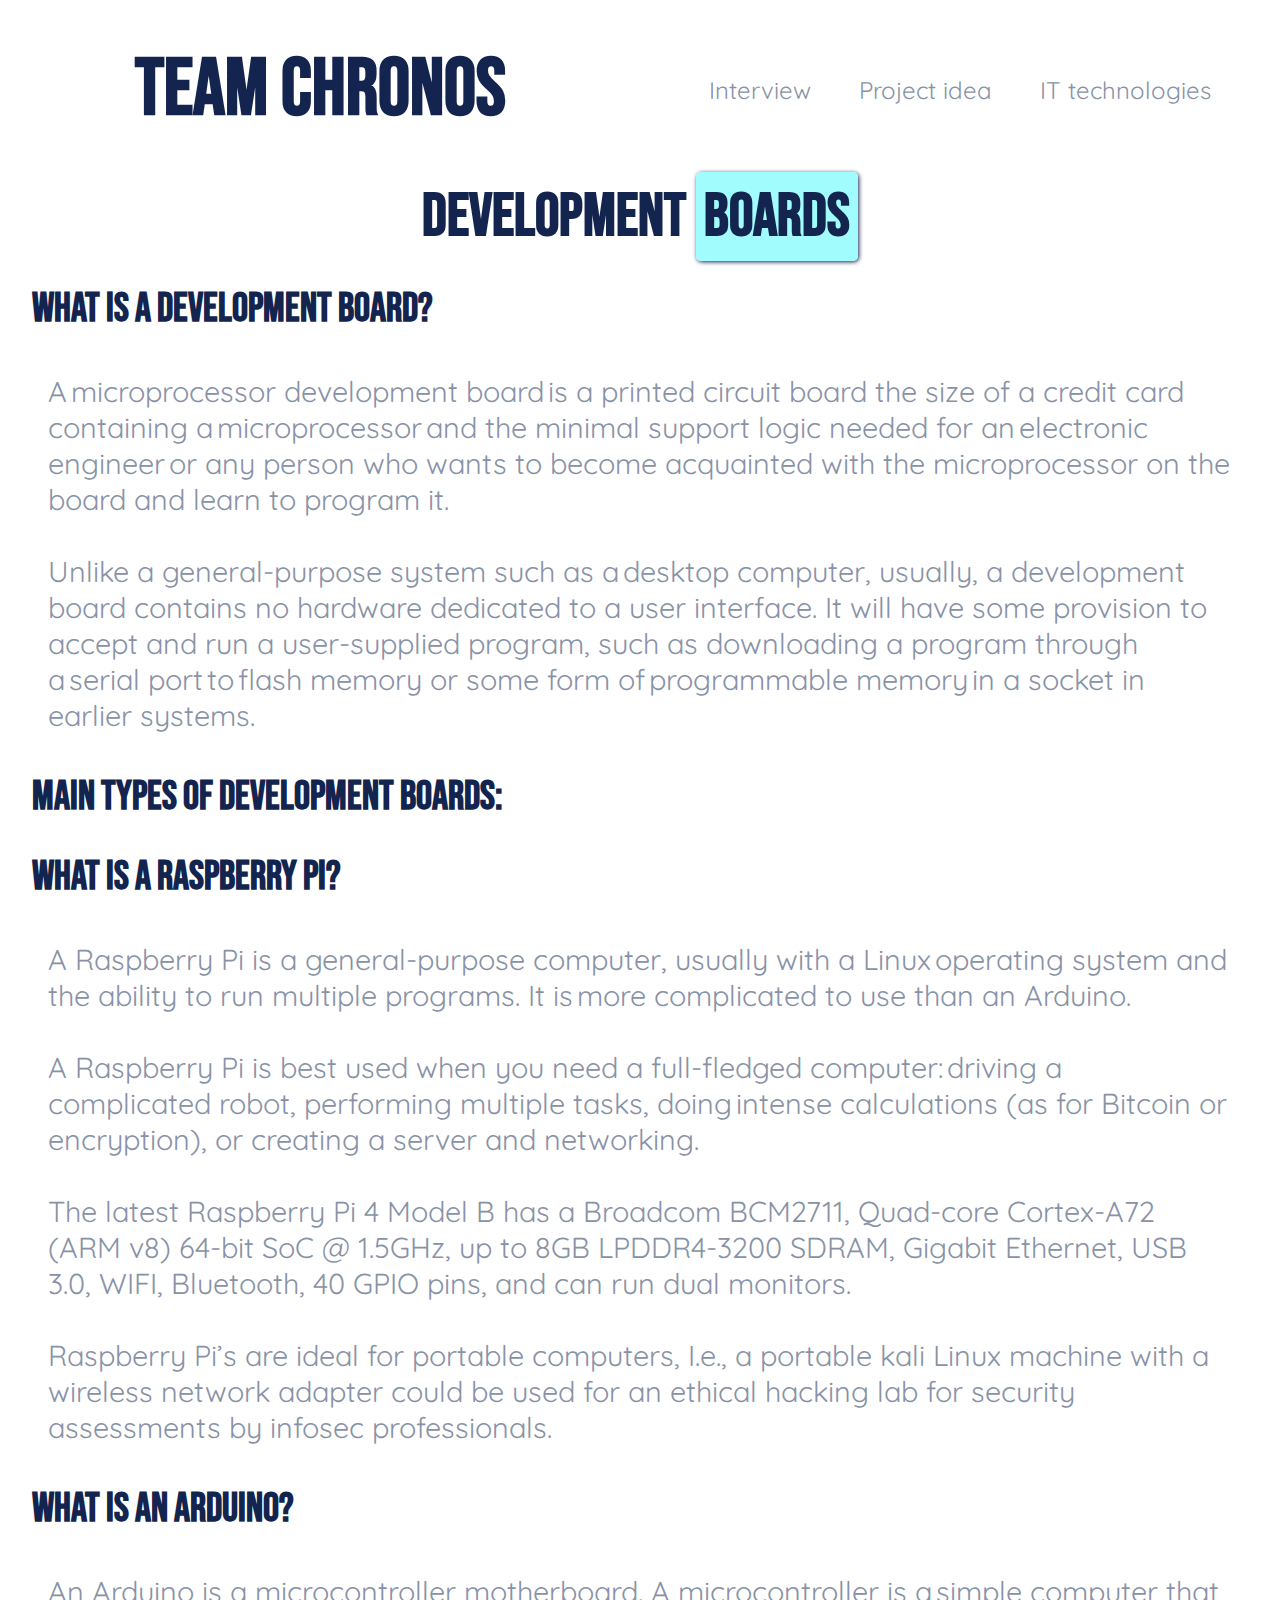
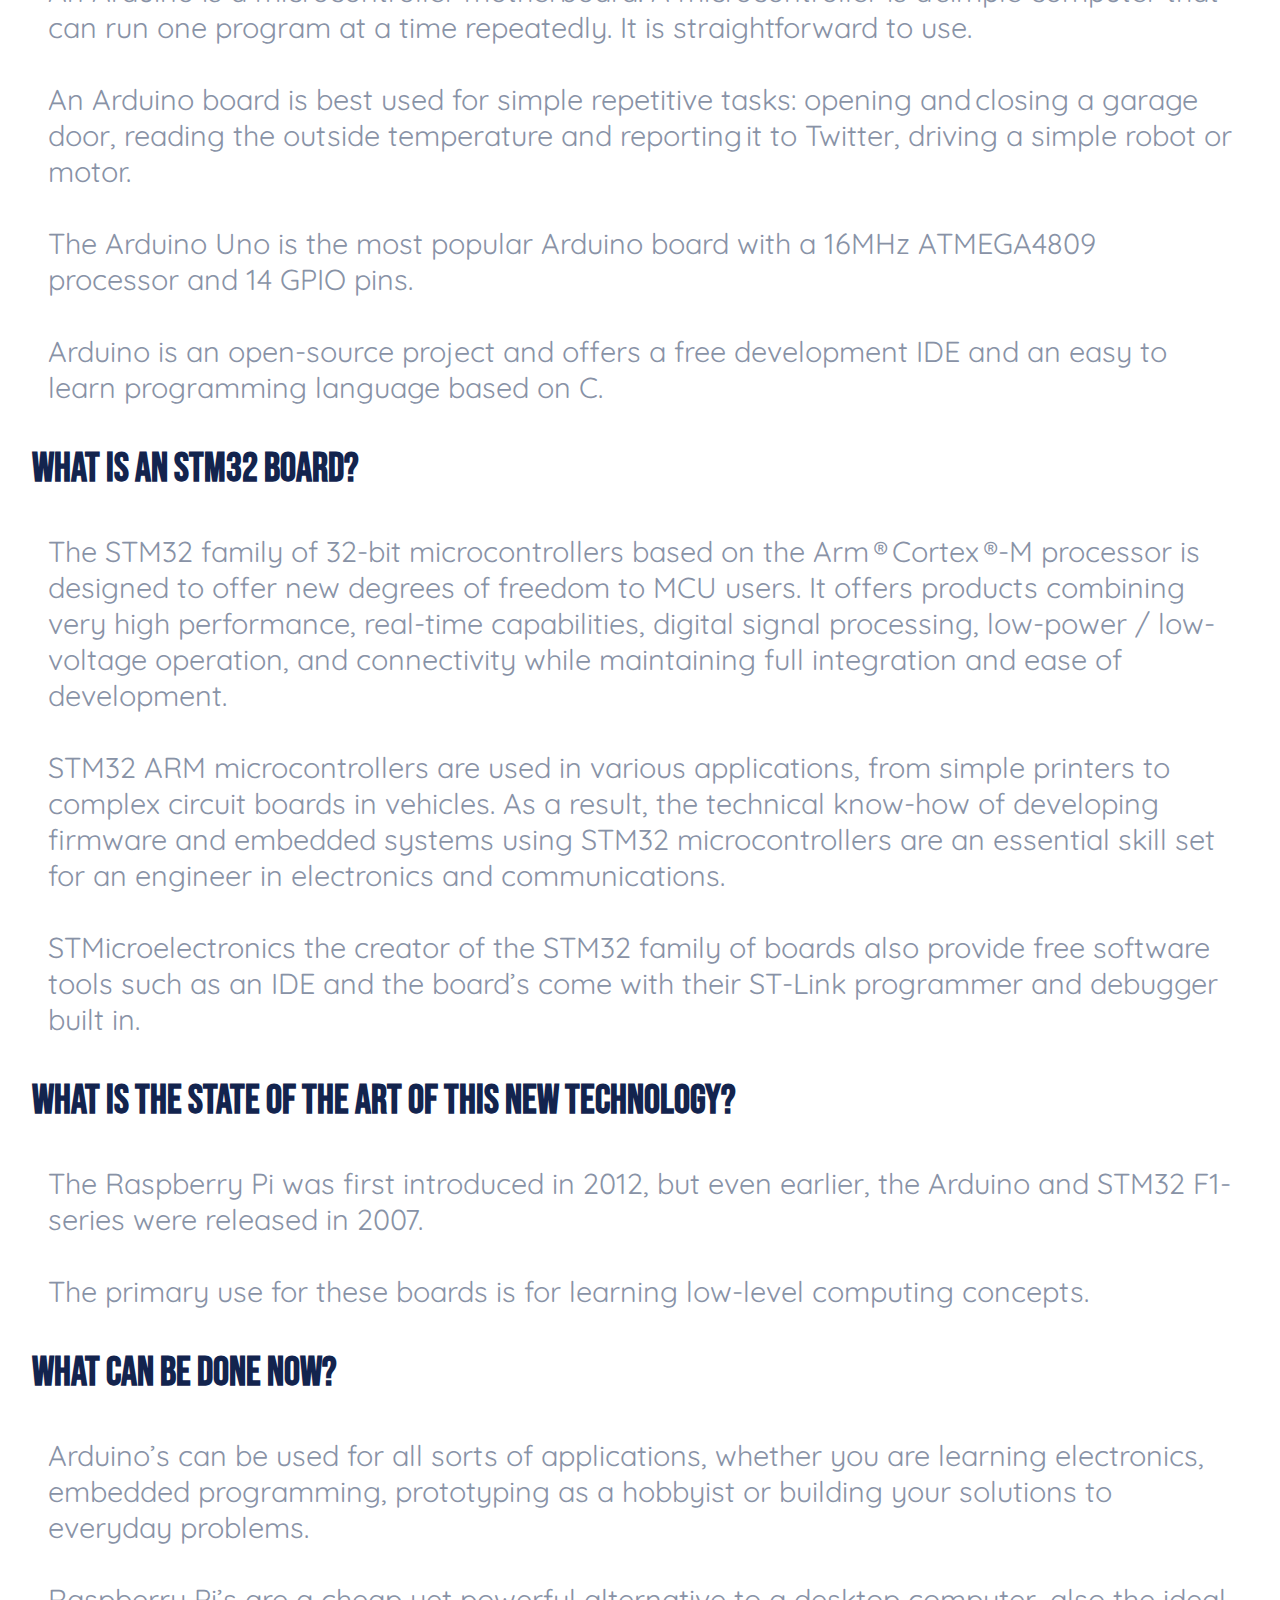
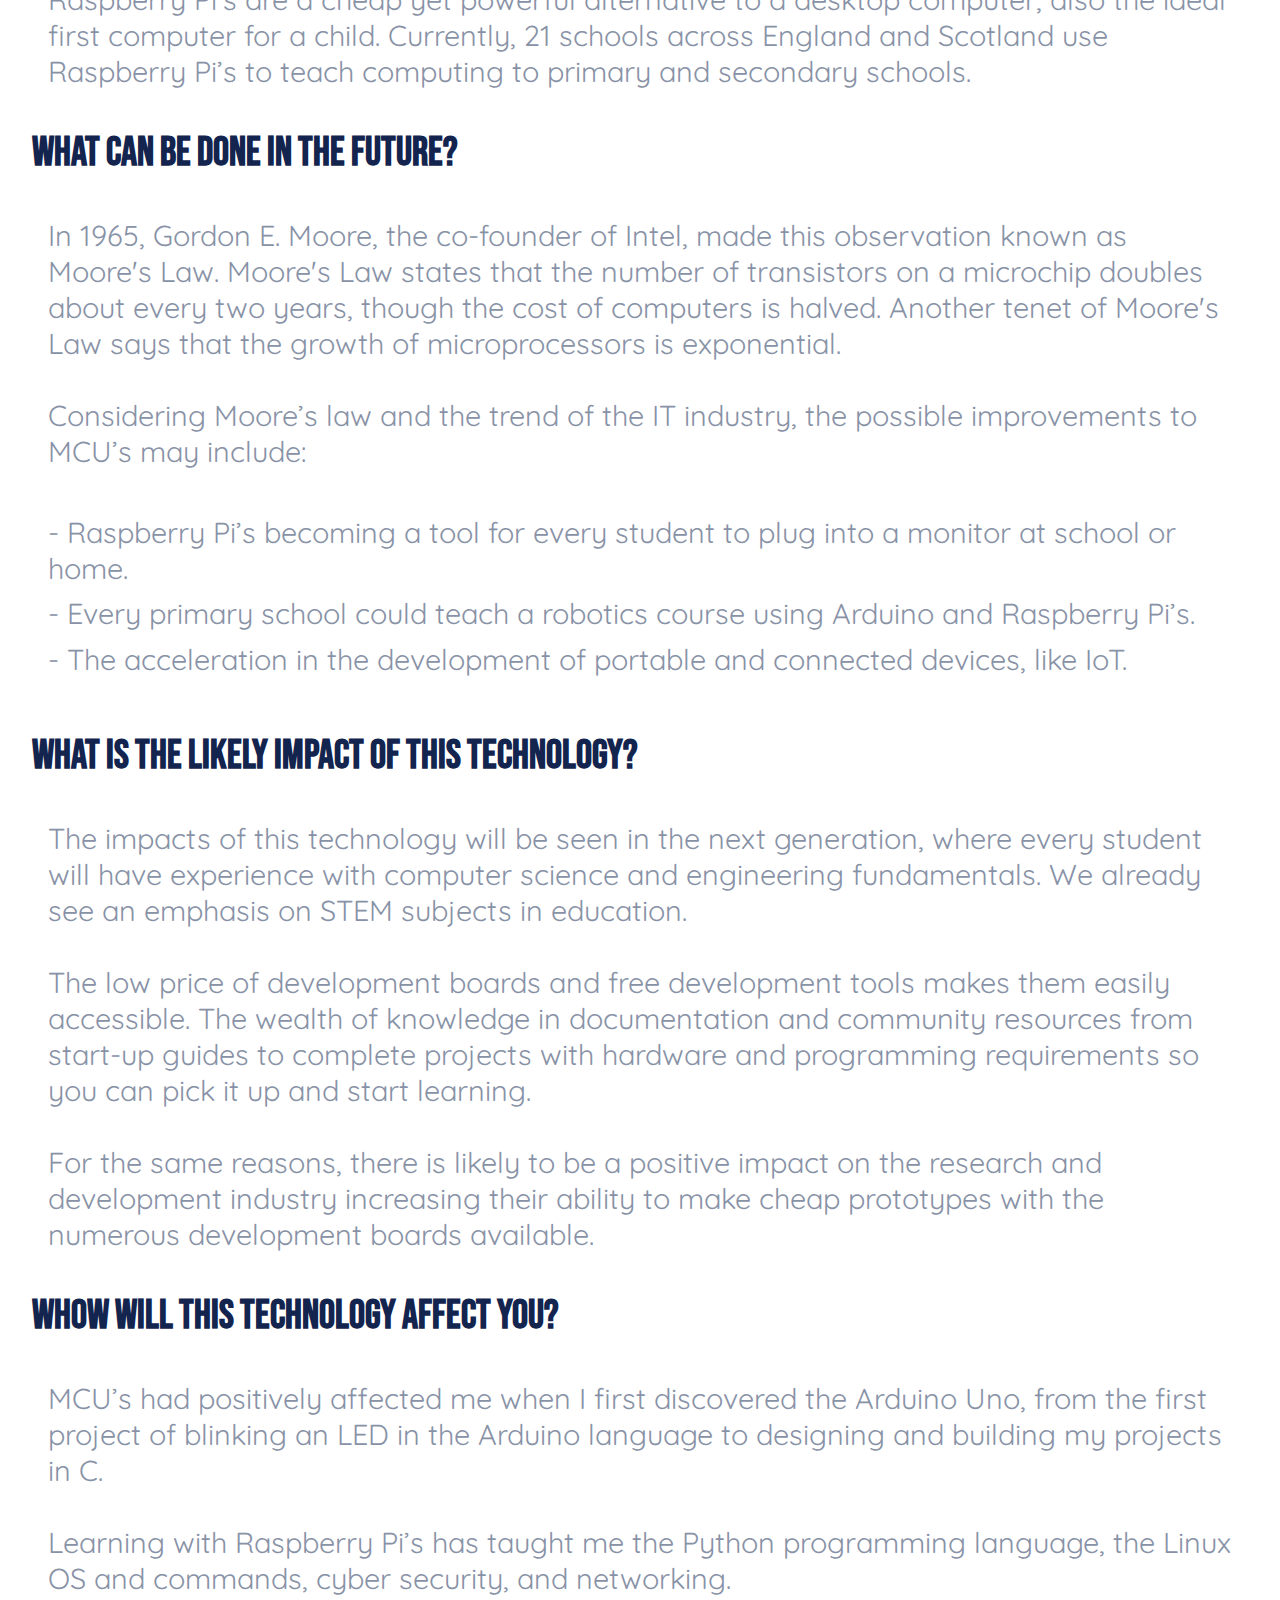
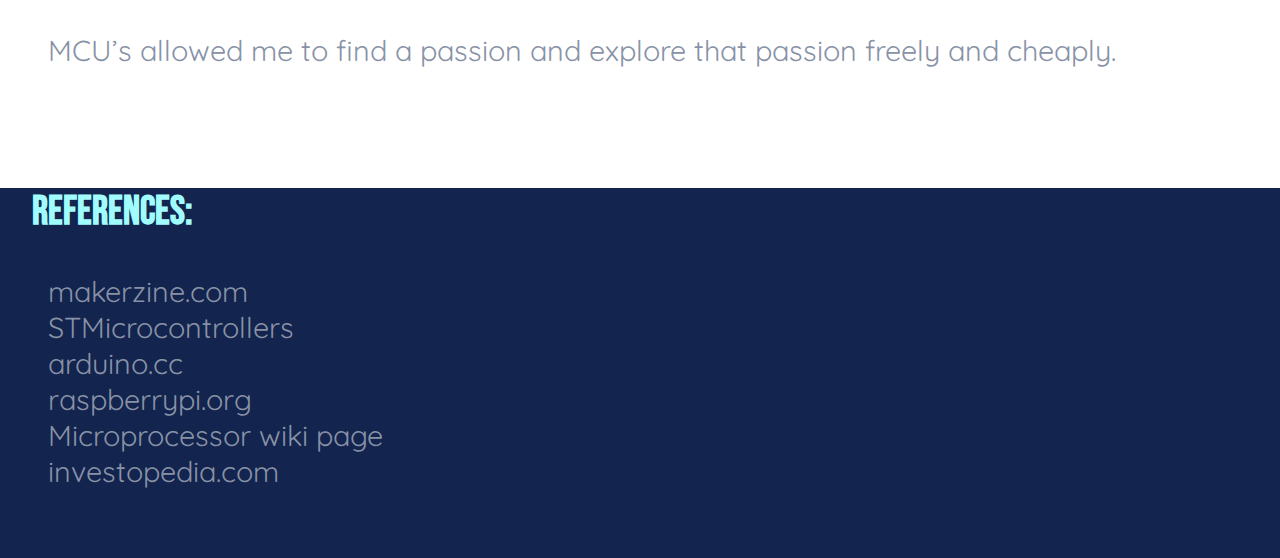
<file: public/boards.html>
<!DOCTYPE html>
<html lang="en">
  <head>
    <meta charset="UTF-8" />
    <meta http-equiv="X-UA-Compatible" content="IE=edge" />
    <meta name="viewport" content="width=device-width, initial-scale=1.0" />
    <link rel="shortcut icon" type="image/jpg" href="../img/logo.png"/>
    <link rel="stylesheet" href="styles.css" />
    <link rel="preconnect" href="https://fonts.googleapis.com" />
    <link rel="preconnect" href="https://fonts.gstatic.com" crossorigin />
    <link
      href="https://fonts.googleapis.com/css2?family=Bebas+Neue&family=Quicksand:wght@300;400&display=swap"
      rel="stylesheet"
    />
    <title>Development boards</title>
  </head>
  <body class="boards-container">
    <header class="header">
      <div class="navbar">
        <div class="brand">
          <a class="title" href="../index.html">Team Chronos</a>
        </div>
        <nav class="nav">
          <ul class="nav-list">
            <li class="nav-item">
              <a href="interview.html" class="nav-link">Interview</a>
            </li>
            <li class="nav-item">
              <a href="project.html" class="nav-link">Project idea</a>
            </li>
            <li class="nav-item">
              <a class="nav-link" href="#" id="dropdown">
                IT technologies
              </a>
              <ul class="dropdown-menu">
                <li>
                  <a class="dropdown-item" href="boards.html">Development boards</a>
                </li>
                <li>
                  <a class="dropdown-item" href="vehicles.html">Autonomous vehicles</a>
                </li>
                <li>
                  <a class="dropdown-item" href="crypto.html">Blockchain & Cryptocurrencies</a>
                </li>
                <li>
                  <a class="dropdown-item" href="robots.html">Robots</a>
                </li>
              </ul>
            </li>
          </ul>
        </nav>
      </div>
    </header>

    <main class="boards">
      <h2 class="heading">Development <span class="highlight">boards</span></h2>
      <h4 class="heading-4">What is a development board?</h4>
      <p class="tech-content">
        A microprocessor development board is a printed circuit board the size of a credit card containing a microprocessor and the minimal support logic needed for an electronic engineer or any person who wants to become acquainted with the microprocessor on the board and learn to program it.  
        <br>
        <br>
        Unlike a general-purpose system such as a desktop computer, usually, a development board contains no hardware dedicated to a user interface. It will have some provision to accept and run a user-supplied program, such as downloading a program through a serial port to flash memory or some form of programmable memory in a socket in earlier systems. 
      </p>
      <h4 class="heading-4">Main types of development boards:</h4>
      <h4 class="heading-4">What is a Raspberry Pi?</h4>
      <p class="tech-content">
        A Raspberry Pi is a general-purpose computer, usually with a Linux operating system and the ability to run multiple programs. It is more complicated to use than an Arduino. 
        <br>
        <br>
        A Raspberry Pi is best used when you need a full-fledged computer: driving a complicated robot, performing multiple tasks, doing intense calculations (as for Bitcoin or encryption), or creating a server and networking. 
        <br>
        <br>
        The latest Raspberry Pi 4 Model B has a Broadcom BCM2711, Quad-core Cortex-A72 (ARM v8) 64-bit SoC @ 1.5GHz, up to 8GB LPDDR4-3200 SDRAM, Gigabit Ethernet, USB 3.0, WIFI, Bluetooth, 40 GPIO pins, and can run dual monitors. 
        <br>
        <br>
        Raspberry Pi’s are ideal for portable computers, I.e., a portable kali Linux machine with a wireless network adapter could be used for an ethical hacking lab for security assessments by infosec professionals. 
      </p>

      <h4 class="heading-4">What is an Arduino?</h4>
      <p class="tech-content">
        An Arduino is a microcontroller motherboard. A microcontroller is a simple computer that can run one program at a time repeatedly. It is straightforward to use. 
        <br>
        <br>
        An Arduino board is best used for simple repetitive tasks: opening and closing a garage door, reading the outside temperature and reporting it to Twitter, driving a simple robot or motor. 
        <br>
        <br>
        The Arduino Uno is the most popular Arduino board with a 16MHz ATMEGA4809 processor and 14 GPIO pins. 
        <br>
        <br>
        Arduino is an open-source project and offers a free development IDE and an easy to learn programming language based on C. 
      </p>
      <h4 class="heading-4">What is an STM32 board?</h4>
      <p class="tech-content">
        The STM32 family of 32-bit microcontrollers based on the Arm ® Cortex ®-M processor is designed to offer new degrees of freedom to MCU users. It offers products combining very high performance, real-time capabilities, digital signal processing, low-power / low-voltage operation, and connectivity while maintaining full integration and ease of development.
        <br>
        <br>
        STM32 ARM microcontrollers are used in various applications, from simple printers to complex circuit boards in vehicles. As a result, the technical know-how of developing firmware and embedded systems using STM32 microcontrollers are an essential skill set for an engineer in electronics and communications. 
        <br>
        <br>
        STMicroelectronics the creator of the STM32 family of boards also provide free software tools such as an IDE and the board’s come with their ST-Link programmer and debugger built in. 
      </p>
      <h4 class="heading-4">What is the state of the art of this new technology?</h4>
      <p class="tech-content">
        The Raspberry Pi was first introduced in 2012, but even earlier, the Arduino and STM32 F1-series were released in 2007. 
        <br>
        <br>
        The primary use for these boards is for learning low-level computing concepts.  
      </p>
      <h4 class="heading-4">What can be done now?</h4>
      <p class="tech-content">
        Arduino’s can be used for all sorts of applications, whether you are learning electronics, embedded programming, prototyping as a hobbyist or building your solutions to everyday problems.
        <br> 
        <br>
        Raspberry Pi’s are a cheap yet powerful alternative to a desktop computer, also the ideal first computer for a child. Currently, 21 schools across England and Scotland use Raspberry Pi’s to teach computing to primary and secondary schools. 
      </p>
      <h4 class="heading-4">What can be done in the future?</h4>
      <p class="tech-content">
        In 1965, Gordon E. Moore, the co-founder of Intel, made this observation known as Moore's Law. Moore's Law states that the number of transistors on a microchip doubles about every two years, though the cost of computers is halved. Another tenet of Moore's Law says that the growth of microprocessors is exponential. 
        <br>
        <br>
        Considering Moore’s law and the trend of the IT industry, the possible improvements to MCU’s may include: 
      </p>
      <ul class="tech-list">
        <li class="tech-item">
          - Raspberry Pi’s becoming a tool for every student to plug into a monitor at school or home.
        </li>
        <li class="tech-item">
          - Every primary school could teach a robotics course using Arduino and Raspberry Pi’s.
        </li>
        <li class="tech-item">
          - The acceleration in the development of portable and connected devices, like IoT.
        </li>
      </ul>
      <br>
      <h4 class="heading-4">What is the likely impact of this technology?</h4>
      <p class="tech-content">
        The impacts of this technology will be seen in the next generation, where every student will have experience with computer science and engineering fundamentals. We already see an emphasis on STEM subjects in education. 
        <br>
        <br>
        The low price of development boards and free development tools makes them easily accessible. The wealth of knowledge in documentation and community resources from start-up guides to complete projects with hardware and programming requirements so you can pick it up and start learning. 
        <br>
        <br>
        For the same reasons, there is likely to be a positive impact on the research and development industry increasing their ability to make cheap prototypes with the numerous development boards available.  
      </p>
      <h4 class="heading-4">WHow will this technology affect you?</h4>
      <p class="tech-content">
        MCU’s had positively affected me when I first discovered the Arduino Uno, from the first project of blinking an LED in the Arduino language to designing and building my projects in C.  
        <br>
        <br>
        Learning with Raspberry Pi’s has taught me the Python programming language, the Linux OS and commands, cyber security, and networking.  
        <br>
        <br>
        MCU’s allowed me to find a passion and explore that passion freely and cheaply. 
      </p>
    </main>

    <footer class="footer">
      <h4 class="heading-3">References:</h4>
      <ul class="tech-list">
        <li>
          <a class="tech-item" href="https://makezine.com/2015/12/04/admittedly-simplistic-guide-raspberry-pi-vs-arduino/#:~:text=An%20Arduino%20is%20a%20microcontroller,time%2C%20over%20and%20over%20again.&text=A%20Raspberry%20Pi%20is%20a,to%20use%20than%20an%20Arduino.">makerzine.com</a>
        </li>
        <li>
          <a class="tech-item" href="https://www.st.com/en/microcontrollers-microprocessors/stm32-32-bit-arm-cortex-mcus.html ">STMicrocontrollers</a>
        </li>
        <li>
          <a class="tech-item" href="https://www.arduino.cc/ ">arduino.cc</a>
        </li>
        <li>
          <a href="https://www.raspberrypi.org/ " class="tech-item">raspberrypi.org</a>
        </li>
        <li>
          <a href="https://en.wikipedia.org/wiki/Microprocessor_development_board " class="tech-item">Microprocessor wiki page</a>
        </li>
        <li>
          <a href="https://www.investopedia.com/terms/m/mooreslaw.asp#:~:text=Moore's%20Law%20states%20that%20the,In%201965%2C%20Gordon%20E.&text=Another%20tenet%20of%20Moore's%20Law%20says,growth%20of%20microprocessors%20is%20exponential. " class="tech-item">investopedia.com</a>
        </li>
      </ul>
    </footer>
    <script src="../src/index.js"></script>
  </body>
</html>
</file>
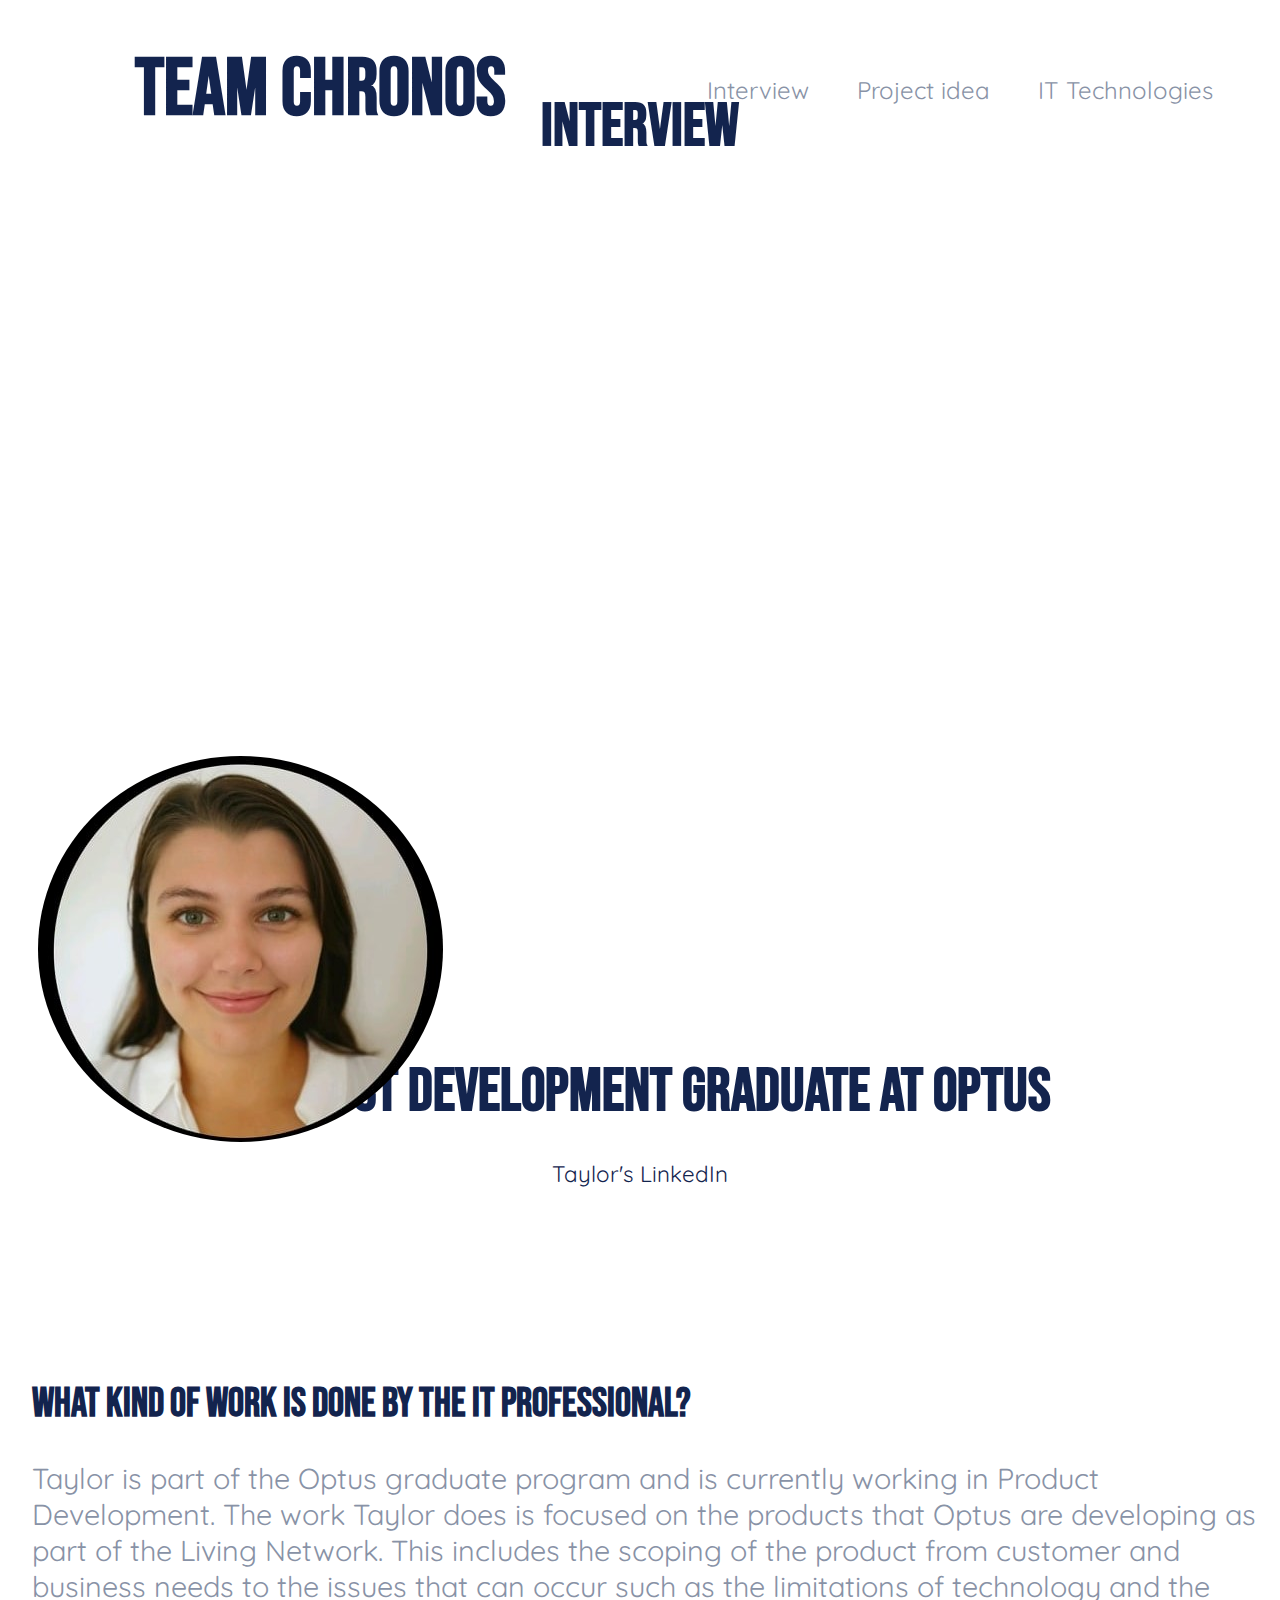
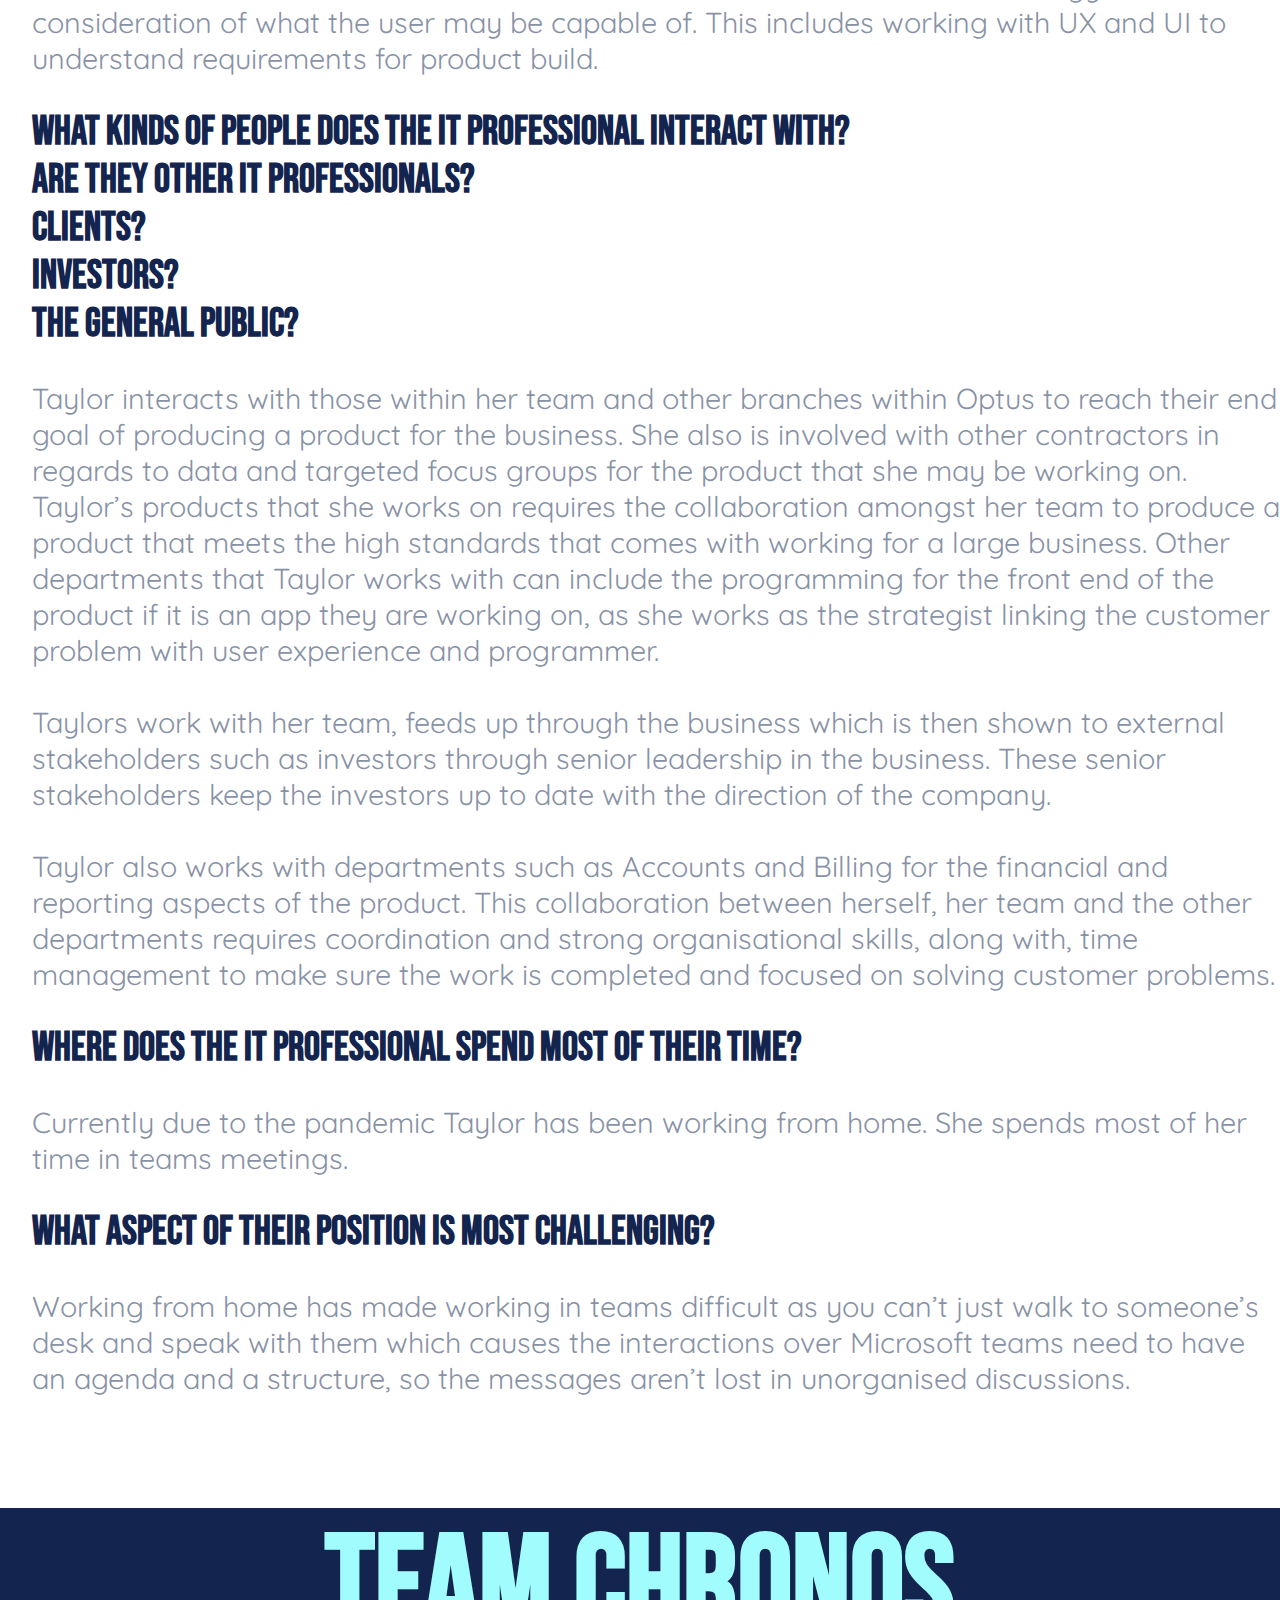
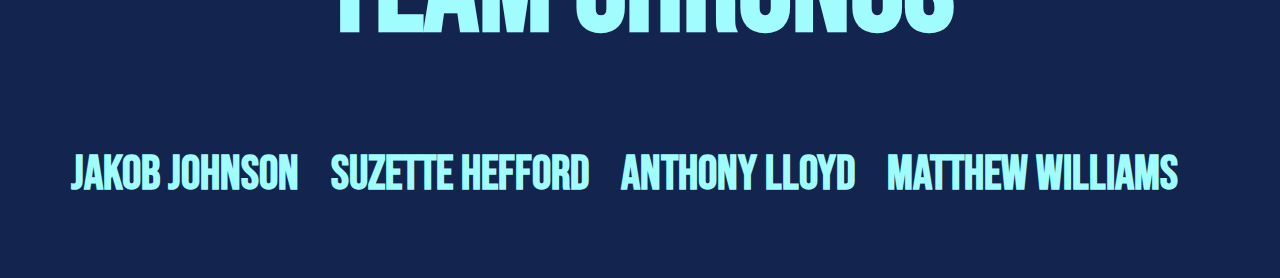
<file: public/interview.html>
<!DOCTYPE html>
<html lang="en">
  <head>
    <meta charset="UTF-8" />
    <meta http-equiv="X-UA-Compatible" content="IE=edge" />
    <meta name="viewport" content="width=device-width, initial-scale=1.0" />
    <link rel="stylesheet" href="styles.css" />
    <link rel="stylesheet" href="interview.css">
    <link rel="preconnect" href="https://fonts.googleapis.com" />
    <link rel="preconnect" href="https://fonts.gstatic.com" crossorigin />
    <link
      href="https://fonts.googleapis.com/css2?family=Bebas+Neue&family=Quicksand:wght@300;400&display=swap"
      rel="stylesheet"
    />
    <title>Interview</title>
  </head>
  <body class="interview-container">
    <header class="header">
      <div class="navbar">
        <div class="brand">
          <a class="title" href="../index.html">Team Chronos</a>
        </div>
        <nav class="nav">
          <ul class="nav-list">
            <li class="nav-item">
              <a href="interview.html" class="nav-link">Interview</a>
            </li>
            <li class="nav-item">
              <a href="project.html" class="nav-link">Project idea</a>
            </li>
            <li class="nav-item">
              <a href="tech.html" class="nav-link">IT Technologies</a>
            </li>
          </ul>
        </nav>
      </div>
    </header>

    <main class="interview">
      <h2 class="heading">Interview</h2>
      <div class="video">
        <iframe class="video" src="https://player.vimeo.com/video/667080010?h=ab8639e0f7" width="100%" height="600" frameborder="0" allow="autoplay; fullscreen" allowfullscreen></iframe>
      </div>
      <img class="taylor" style="border-radius: 50%;" src="../img/taylor.png" alt="">
      <h2 class="heading">Product Development Graduate at Optus</h2>
      <p style="text-align: center;">
        <a class="taylor-link" href="https://au.linkedin.com/in/  taylor-graham-2784a1101 ">
          Taylor's LinkedIn
        </a>
      </p>
      <h4 style="margin-top: 12rem;" class="heading-4">What kind of work is done by the IT professional?</h4>
      <p class="interview-content">
        Taylor is part of the Optus graduate program and is currently working in Product Development. The work Taylor does is focused on the products that Optus are developing as part of the Living Network. This includes the scoping of the product from customer and business needs to the issues that can occur such as the limitations of technology and the consideration of what the user may be capable of. This includes working with UX and UI to understand requirements for product build.
      </p>
      <h4 class="heading-4">What kinds of people does the IT professional interact with? <br> Are they other IT professionals? <br> Clients? <br> Investors? <br> The general public?</h4>
      <p class="interview-content">
        Taylor interacts with those within her team and other branches within Optus to reach their end goal of producing a product for the business. She also is involved with other contractors in regards to data and targeted focus groups for the product that she may be working on. Taylor’s products that she works on requires the collaboration amongst her team to produce a product that meets the high standards that comes with working for a large business. Other departments that Taylor works with can include the programming for the front end of the product if it is an app they are working on, as she works as the strategist linking the customer problem with user experience and programmer.  
        <br>
        <br>
        Taylors work with her team, feeds up through the business which is then shown to external stakeholders such as investors through senior leadership in the business. These senior stakeholders keep the investors up to date with the direction of the company.  
        <br>
        <br>
        Taylor also works with departments such as Accounts and Billing for the financial and reporting aspects of the product. This collaboration between herself, her team and the other departments requires coordination and strong organisational skills, along with, time management to make sure the work is completed and focused on solving customer problems.  
      </p>
      <h4 class="heading-4">Where does the IT professional spend most of their time?</h4>
      <p class="interview-content">
        Currently due to the pandemic Taylor has been working from home. She spends most of her time in teams meetings.
      </p>
      <h4 class="heading-4">What aspect of their position is most challenging?</h4>
      <p class="interview-content">
        Working from home has made working in teams difficult as you can’t just walk to someone’s desk and speak with them which causes the interactions over Microsoft teams need to have an agenda and a structure, so the messages aren’t lost in unorganised discussions.  
      </p>
    </main>

    <footer class="footer">
      <h1 class="footer-title">Team Chronos</h1>
      <ul class="footer-list">
        <li><h4 class="footer-name">Jakob Johnson</h4></li>
        <li><h4 class="footer-name">Suzette Hefford</h4></li>
        <li><h4 class="footer-name">Anthony Lloyd</h4></li>
        <li><h4 class="footer-name">Matthew Williams</h4></li>
      </ul>
    </footer>
  </body>
</html>
</file>
<file: public/styles.css>
*,
*::after,
*::before {
  margin: 0;
  padding: 0;
  box-sizing: border-box;
}

.html {
  font-size: 62.25%; /* Changes the 1rem to 10px */
  font-family: 'Quicksand', sans-serif;
}

.index-container {
  display: grid;
  grid-template-rows: 20vh repeat(5, min-content) 50vh;
  grid-template-columns: repeat(8, 1fr);
}

.navbar {
  width: 100vw;
  height: 20vh;
  grid-row: 1 / 2;
  grid-column: 1 / -1;

  display: grid;
  grid-template-columns: repeat(2, 50%);

  align-items: center;
}

.brand {
  display: grid;
}

.title {
  grid-column: 1 / 2;

  font-size: 5rem;
  font-family: 'Bebas Neue', cursive;
  color: #13244e;
  text-decoration: none;
  font-weight: 700;

  justify-self: center;
  align-self: center;
}
.title:hover {
  color: #8892a6;
}

.nav {
  grid-column: 2 / 3;
  justify-self: center;
  z-index: 0;
}

.nav-list {
  display: flex;
  list-style: none;
}

.nav-item:not(:last-child) {
  margin-right: 3rem;
}

.nav-link {
  color: #8892a6;
  font-size: 1.5rem;
  font-family: 'Quicksand', sans-serif;
  font-weight: 400;
  text-decoration: none;

  transition: all 0.3s;
}
.nav-link:hover {
  color: #13244e;
}

.team-profile {
  grid-row: 2 / 3;
  grid-column: 1 / -1;

  display: grid;
  grid-template-rows: 80vh;
  grid-template-columns: 1fr 40vw 1fr;
}

.user1 {
  grid-column: 1 / 2;

  position: absolute;
  top: 25%;
  left: 20%;
}

.wm1 {
  grid-column: 1 / 2;

  position: absolute;
  top: 32%;
  left: 12%;
}

.wm2 {
  grid-column: 1 / 2;

  position: absolute;
  bottom: 30%;
  left: 14%;
}

.heading {
  grid-column: 2 / 3;
  grid-row: 1 / 2;

  text-align: center;
  font-size: 3.8rem;
  font-family: 'Bebas Neue', cursive;
  color: #13244e;
  margin-bottom: 2rem;
}

.highlight {
  background-color: #a1fcfd;
  border-radius: 5px;
  padding: 0.5rem;
  box-shadow: 1px 1px 4px #13244e;
}

.profile {
  grid-column: 1 / -1;
  grid-row: 1 / 2;
  width: 60vw;
  justify-self: center;
  color: #8892a6;
  font-size: 2rem;
  font-family: 'Quicksand', sans-serif;
  font-weight: 400;
  text-align: center;
  padding-top: 15rem;
}

.user2 {
  grid-column: 3 / 4;

  position: absolute;
  bottom: 22%;
  right: 12%;
}

.m1 {
  grid-column: 3 / 4;

  position: absolute;
  top: 32%;
  right: 12%;
}

.m2 {
  grid-column: 3 / 4;

  position: absolute;
  top: 57%;
  right: 12%;
}

.team {
  grid-row: 3 / 4;
}

.sub-heading {
  text-align: center;
  color: #8892a6;
  font-size: 1.2rem;
  font-family: 'Quicksand', sans-serif;
  font-weight: 400;
}

.cards {
  grid-column: 1 / -1;

  display: grid;
  grid-template-rows: repeat(2, 1fr);
  grid-template-columns: repeat(2, 50vw);
  row-gap: 2rem;

  justify-items: center;
  align-items: center;
  margin-top: 2.5rem;
}

.card {
  height: 25rem;
  width: 45vw;
  border-radius: 2rem;
  border: 1px solid #8892a6;
  transition: all 0.5s;

  display: grid;
  grid-template-rows: repeat(2, 1fr);
  grid-template-columns: repeat(4, 1fr);
}

.card-2 {
  height: 25rem;
  width: 45vw;
  background-color: #13244e;
  border-radius: 2rem;
  border: 1px solid #a1fcfd;
  transition: all 0.75s;

  display: grid;
  grid-template-rows: repeat(2, 1fr);
  grid-template-columns: repeat(4, 1fr);
}

.card-img {
  grid-row: 1 / -1;
  grid-column: 1 / 3;

  justify-self: start;
  align-self: center;
  padding-left: 2rem;
}

.portrait {
  object-fit: cover;
  height: 22.5rem;
  width: 15rem;
  border: 2px solid #a1fcfd;
  border-radius: 2rem;
}

.name {
  grid-row: 1 / 2;
  grid-column: 2 / -1;

  color: #8892a6;
  font-size: 2.4rem;
  font-family: 'Quicksand', sans-serif;
  font-weight: 400;
  text-align: center;
  padding-top: 1rem;
}

.student-number {
  grid-row: 1 / 2;
  grid-column: 2 / -1;
  text-align: center;
  padding-top: 5rem;
  font-family: 'Quicksand', sans-serif;
  font-weight: 400;
  color: #8892a6;
}

.intro {
  grid-row: 2 / 3;
  grid-column: 2 / -1;

  color: #8892a6;
  font-size: 1.4rem;
  font-family: 'Quicksand', sans-serif;
  font-weight: 400;
  padding: 1rem;
  padding-left: 5.75rem;
  margin-top: -6.25rem;
}

#card-1 {
  grid-row: 1 / 2;
  grid-column: 1 / 2;
}

#card-2 {
  grid-row: 1 / 2;
  grid-column: 2 / 3;
}

#card-3 {
  grid-row: 2 / 3;
  grid-column: 1 / 2;
}

#card-4 {
  grid-row: 2 / 3;
  grid-column: 2 / 3;
}

.ideal-jobs {
  grid-row: 4 / 5;
  grid-column: 1 / -1;

  margin-top: 5rem;

  display: grid;
  grid-template-rows: auto;
  grid-template-columns: repeat(8, 1fr);
}

.tools {
  grid-row: 5 / 6;
  grid-column: 1 / -1;

  margin-top: 5rem;

  display: grid;
  grid-template-rows: auto;
  grid-template-columns: repeat(8, 1fr);
}

.data {
  grid-row: 6 / 7;
  grid-column: 1 / -1;

  margin-top: 5rem;

  display: grid;
  grid-template-rows: auto;
  grid-template-columns: repeat(8, 1fr);
}

.content {
  grid-row: 1 / -1;
  grid-column: 2 / -2;

  margin-top: 8rem;
  color: #8892a6;
  font-size: 1.8rem;
  font-family: 'Quicksand', sans-serif;
  font-weight: 400;
  text-align: center;
}

.interview {
  grid-row: 2 / 3;
  grid-column: 1 / -1;
}

.project {
  grid-row: 2 / 3;
  grid-column: 1 / -1;
}

.technology {
  grid-row: 2 / 3;
  grid-column: 1 / -1;
}

.table {
  height: 90vh;
  width: 85vw;
  grid-column: 1 / -1;
  justify-self: center;
  margin-bottom: 2rem;
}

.first-row {
  background-color: #6a99d0;
  height: 3rem;
}

.first-column {
  background-color: #6a99d0;
  min-width: 15rem;
}

tr {
  height: 8.5rem;
  font-size: 1.1rem;
  font-family: 'Quicksand', sans-serif;
  font-weight: 400;
}
tr:nth-child(2) {
  background-color: #e0eaf5;
}
tr:nth-child(4) {
  background-color: #e0eaf5;
}
tr:nth-child(6) {
  background-color: #e0eaf5;
}

table,
th,
td {
  border: 1.2px solid #13244e;
  /* border-collapse: collapse; */
  border-radius: 0.5rem;
}

td {
  text-align: center;
}

.table-list {
  list-style: none;
}

.table-text-list {
  grid-column: 1 / -1;
  font-size: 1.2rem;
  font-family: 'Quicksand', sans-serif;
  font-weight: 400;
  text-align: center;
}

.table-text {
  grid-column: 1 / -1;
  font-size: 1.2rem;
  font-family: 'Quicksand', sans-serif;
  font-weight: 400;
  text-align: center;
}

.footer {
  grid-row: -2 / -1;
  grid-column: 1 / -1;
  margin-top: 5rem;

  background-color: #13244e;

  display: grid;
}

.footer-title {
  font-size: 8.5rem;
  color: #a1fcfd;
  font-family: 'Bebas Neue', cursive;
  text-align: center;
}

.footer-list {
  display: flex;
  list-style: none;

  justify-self: center;
}

.footer-name {
  font-size: 3rem;
  color: #a1fcfd;
  font-family: 'Bebas Neue', cursive;
  margin-right: 2rem;
}

.dropdown-menu {
  list-style: none;
  display: none;
}

.display {
  display: block;
}

.dropdown-item {
  text-decoration: none;
  color: #13244e;
  font-size: 1.2rem;
  font-family: 'Quicksand', sans-serif;
  font-weight: 400;
}

.heading-3 {
  padding-left: 2rem;
  font-size: 2.5rem;
  font-family: 'Bebas Neue', cursive;
  color: #a1fcfd;
}

.heading-4 {
  padding-left: 2rem;
  font-size: 2.5rem;
  font-family: 'Bebas Neue', cursive;
  color: #13244e;
  margin-bottom: 2rem;
}

.tech-content {
  padding: 0.5rem 3rem;
  color: #8892a6;
  font-size: 1.8rem;
  font-family: 'Quicksand', sans-serif;
  font-weight: 400;
  margin-bottom: 2rem;
}

.tech-list {
  margin-bottom: 2rem;
}

.tech-item {
  text-decoration: none;
  padding: 0.3rem 3rem;
  color: #8892a6;
  font-size: 1.8rem;
  font-family: 'Quicksand', sans-serif;
  font-weight: 400;
}

.boards-container {
  display: grid;
  grid-template-rows: 20vh max-content 50vh;
  grid-template-columns: repeat(8, 1fr);
}

.boards {
  grid-row: 2 / 3;
  grid-column: 1 / -1;
}

.crypto-container {
  display: grid;
  grid-template-rows: 20vh max-content 90vh;
  grid-template-columns: repeat(8, 1fr);
}

.crypto {
  grid-row: 2 / 3;
  grid-column: 1 / -1;
}

.interview-container {
  display: grid;
  grid-template-rows: 20vh max-content 50vh;
  grid-template-columns: repeat(8, 1fr);
}

.video {
  grid-column: 1 / -1;
  margin-bottom: 8rem;
}

.taylor {
  position: absolute;
  top: 94%;
  left: 3%;
}

.taylor-link {
  text-decoration: none;
  color: #13244e;
  font-size: 1.4rem;
  font-family: 'Quicksand', sans-serif;
  font-weight: 400;
}

.heading-4 {
  padding-left: 2rem;
  font-size: 2.5rem;
  font-family: 'Bebas Neue', cursive;
  color: #13244e;
  margin-bottom: 2rem;
}

.interview-content {
  padding-left: 2rem;
  grid-row: 1 / -1;
  color: #8892a6;
  font-size: 1.8rem;
  font-family: 'Quicksand', sans-serif;
  font-weight: 400;
  margin-bottom: 2rem;
}

.project-container {
  display: grid;
  grid-template-rows: 20vh max-content 50vh;
  grid-template-columns: repeat(8, 1fr);
}

.robots-container {
  display: grid;
  grid-template-rows: 20vh max-content 50vh;
  grid-template-columns: repeat(8, 1fr);
}

.robots {
  grid-row: 2 / 3;
  grid-column: 1 / -1;
}

.vehicle-container {
  display: grid;
  grid-template-rows: 20vh max-content 50vh;
  grid-template-columns: repeat(8, 1fr);
}

.vehicles {
  grid-row: 2 / 3;
  grid-column: 1 / -1;
}
</file>
<file: public/interview.css>
.interview-container {
  display: grid;
  grid-template-rows: 10vh max-content 50vh;
  grid-template-columns: repeat(8, 1fr);
}

.video {
  grid-column: 1 / -1;
  margin-bottom: 8rem;
}

.taylor {
  position: absolute;
  top: 84%;
  left: 3%;
}

.taylor-link {
  text-decoration: none;
  color: #13244E;
  font-size: 1.4rem;
  font-family: 'Quicksand', sans-serif;
  font-weight: 400;
}

.heading-4 {
  padding-left: 2rem;
  font-size: 2.5rem;
  font-family: 'Bebas Neue', cursive;
  color: #13244E;
  margin-bottom: 2rem;
}

.interview-content {
  padding-left: 2rem;
  grid-row: 1 / -1;
  color: #8892A6;
  font-size: 1.8rem;
  font-family: 'Quicksand', sans-serif;
  font-weight: 400;
  margin-bottom: 2rem;
}
</file>
